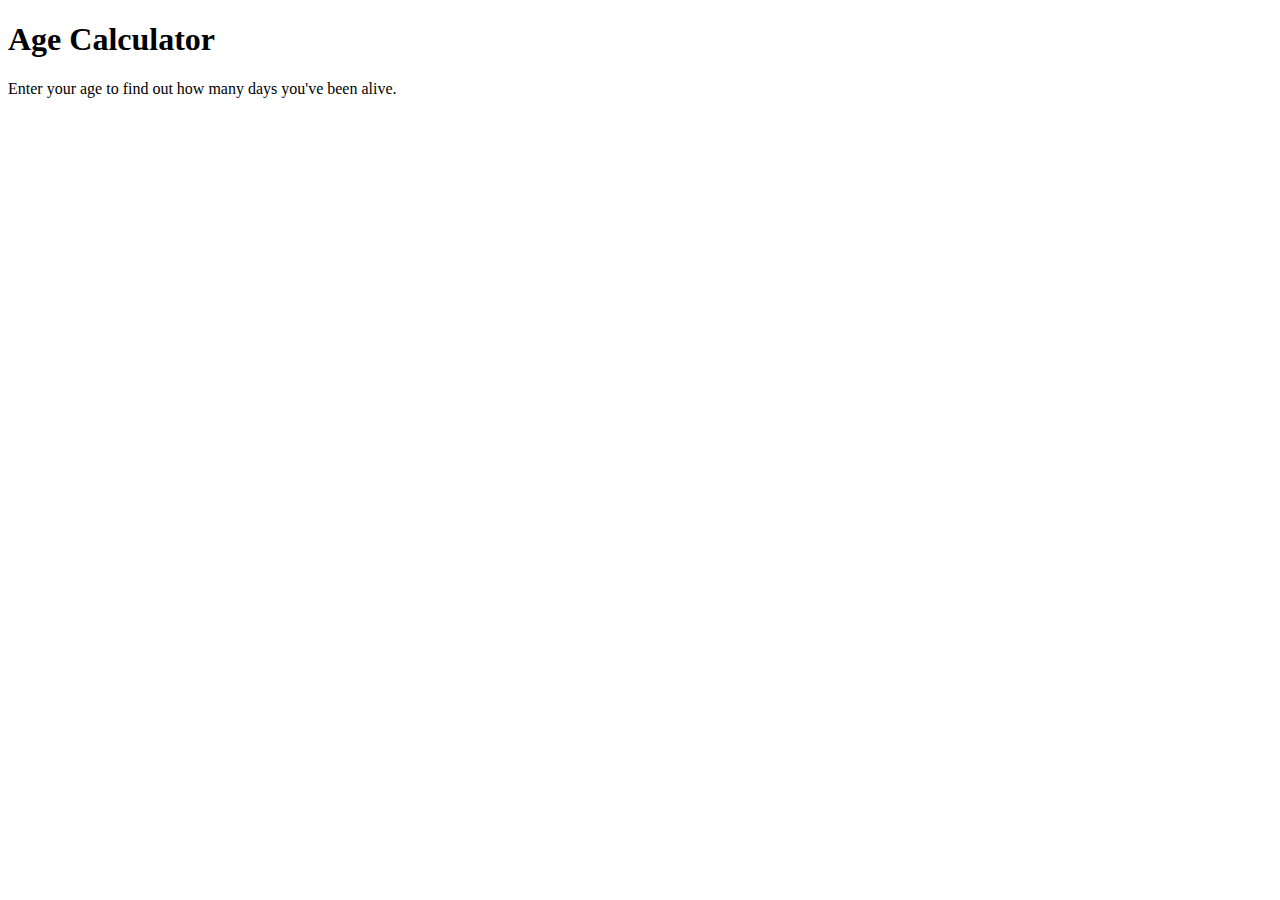
<file: Section10/AgeCalculator/index.html>
<!DOCTYPE html>
<html lang="en">
<head>
    <meta charset="UTF-8">
    <meta name="viewport" content="width=device-width, initial-scale=1.0">
    <title>Age Exercise</title>
    <script type="text/javascript" src="script.js"></script>
</head>
<body>
    <h1>Age Calculator</h1>
    <p>Enter your age to find out how many days you've been alive.</p>
</body>
</html>
</file>
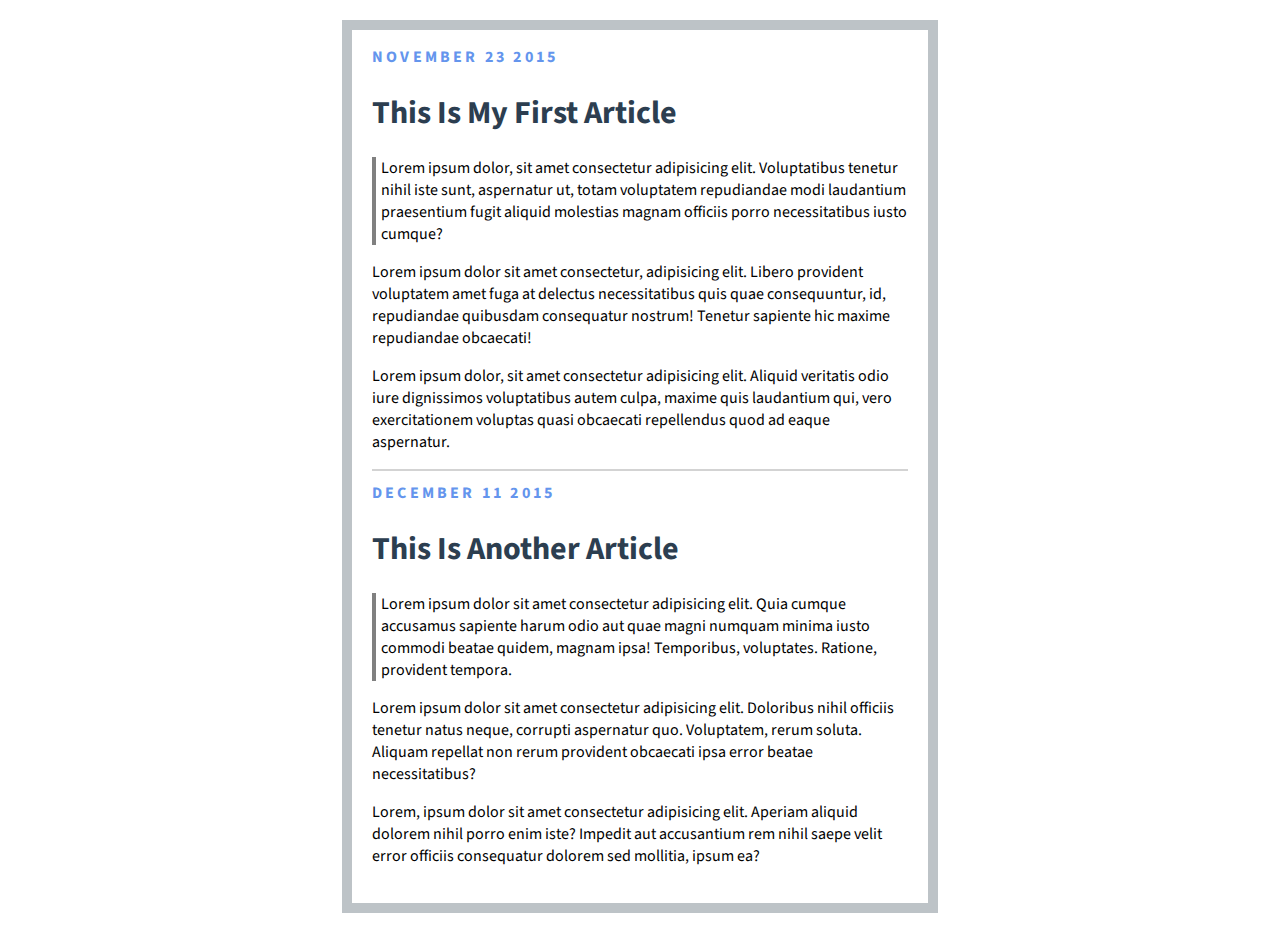
<file: Section6/blogEx/index.html>
<!DOCTYPE html>
<html lang="en">
    <head>
        <title>Blog Page</title>
        <link rel="stylesheet" type="text/css" href="blog.css">
        <link href="https://fonts.googleapis.com/css2?family=Source+Sans+Pro&display=swap" rel="stylesheet">
    </head>
    <body>
        <div id="container">
            <h4>NOVEMBER 23 2015</h4>
            <div>
                <h1>This Is My First Article</h1>
                <p class="indent">Lorem ipsum dolor, sit amet consectetur adipisicing elit. Voluptatibus tenetur nihil iste sunt, aspernatur ut, totam voluptatem repudiandae modi laudantium praesentium fugit aliquid molestias magnam officiis porro necessitatibus iusto cumque?</p>

                <p>Lorem ipsum dolor sit amet consectetur, adipisicing elit. Libero provident voluptatem amet fuga at delectus necessitatibus quis quae consequuntur, id, repudiandae quibusdam consequatur nostrum! Tenetur sapiente hic maxime repudiandae obcaecati!</p>
                <p>Lorem ipsum dolor, sit amet consectetur adipisicing elit. Aliquid veritatis odio iure dignissimos voluptatibus autem culpa, maxime quis laudantium qui, vero exercitationem voluptas quasi obcaecati repellendus quod ad eaque aspernatur.</p>
            </div>
            
            <div>
                <h4>DECEMBER 11 2015</h4>
                <h1>This Is Another Article</h1>
                <p class="indent">Lorem ipsum dolor sit amet consectetur adipisicing elit. Quia cumque accusamus sapiente harum odio aut quae magni numquam minima iusto commodi beatae quidem, magnam ipsa! Temporibus, voluptates. Ratione, provident tempora.</p>

                <p>Lorem ipsum dolor sit amet consectetur adipisicing elit. Doloribus nihil officiis tenetur natus neque, corrupti aspernatur quo. Voluptatem, rerum soluta. Aliquam repellat non rerum provident obcaecati ipsa error beatae necessitatibus?</p>
                <p>Lorem, ipsum dolor sit amet consectetur adipisicing elit. Aperiam aliquid dolorem nihil porro enim iste? Impedit aut accusantium rem nihil saepe velit error officiis consequatur dolorem sed mollitia, ipsum ea?</p>
            </div>
        </div>
    </body>
</html>
</file>
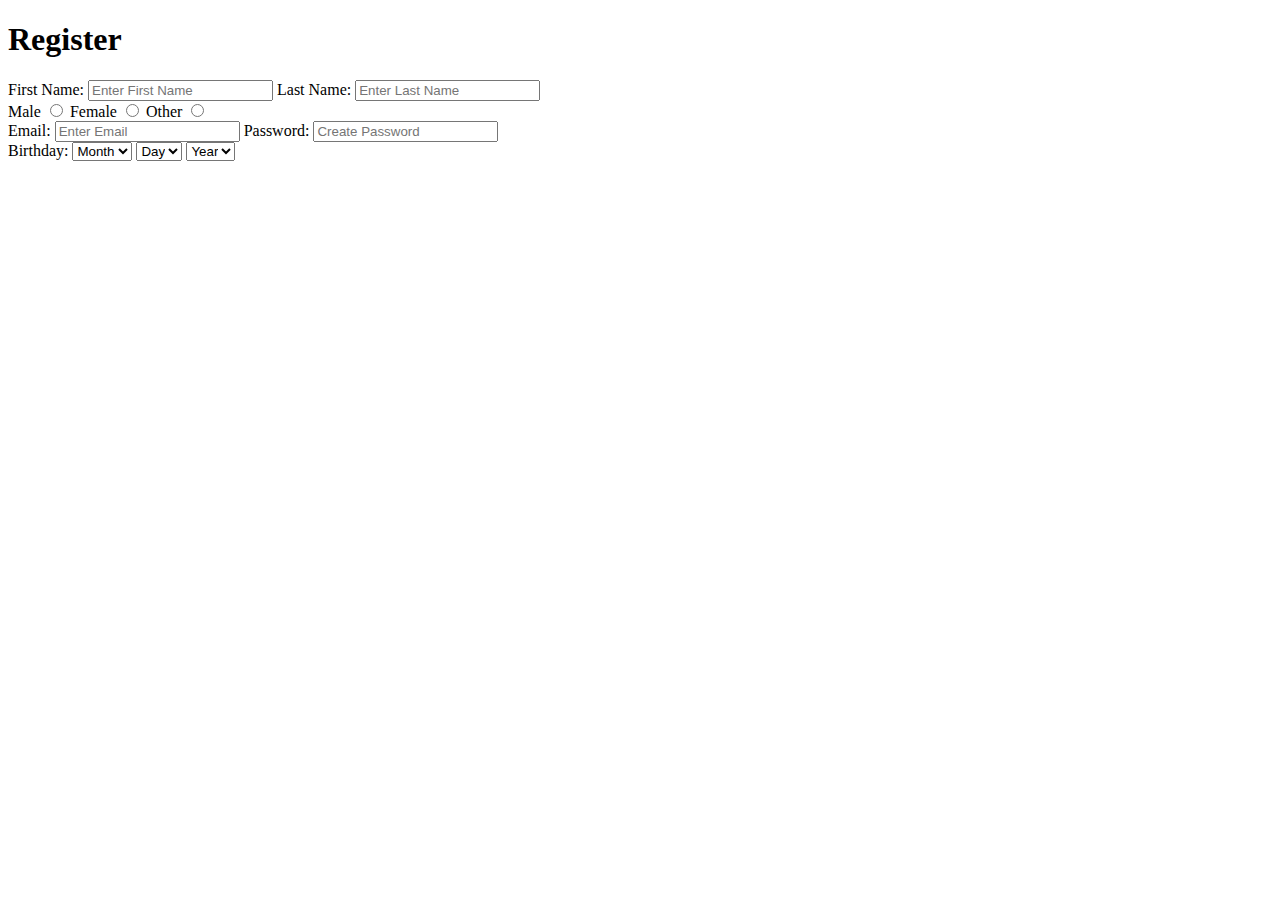
<file: Section4/formEx.html>
<!DOCTYPE html>
<html lang="en">
    <head>
        <title>formEx</title>
    </head>
    <body>
        <h1>Register</h1>
        <form>
            <label>First Name: </label>
            <input type="text" placeholder="Enter First Name">

            <label>Last Name: </label>
            <input type="text" placeholder="Enter Last Name">
        </form>

        <form>
            <label id="male">Male</label>
            <input name="gender" type="radio" id="male" value="Male">

            <label id="Female">Female</label>
            <input name="gender" type="radio" id="Female" value="Female">

            <label id="other">Other</label>
            <input name="gender" type="radio" id="other" value="Other">
        </form>

        <form>
            <label>Email: </label>
            <input type="text" placeholder="Enter Email">

            <label>Password: </label>
            <input type="password" placeholder="Create Password">
        </form>

        <form>
            <label>Birthday: </label>

            <select>
                <option>Month</option>
                <option>Month</option>
                <option>Month</option>
                <option>Month</option>
                <option>Month</option>
                <option>Month</option>
                <option>Month</option>
                <option>Month</option>
                <option>Month</option>
                <option>Month</option>
                <option>Month</option>
                <option>Month</option>
            </select>
            <select>
                <option>Day</option>
            </select>
            <select>
                <option>Year</option>
            </select>
        </form>
    </body>
</html>
</file>
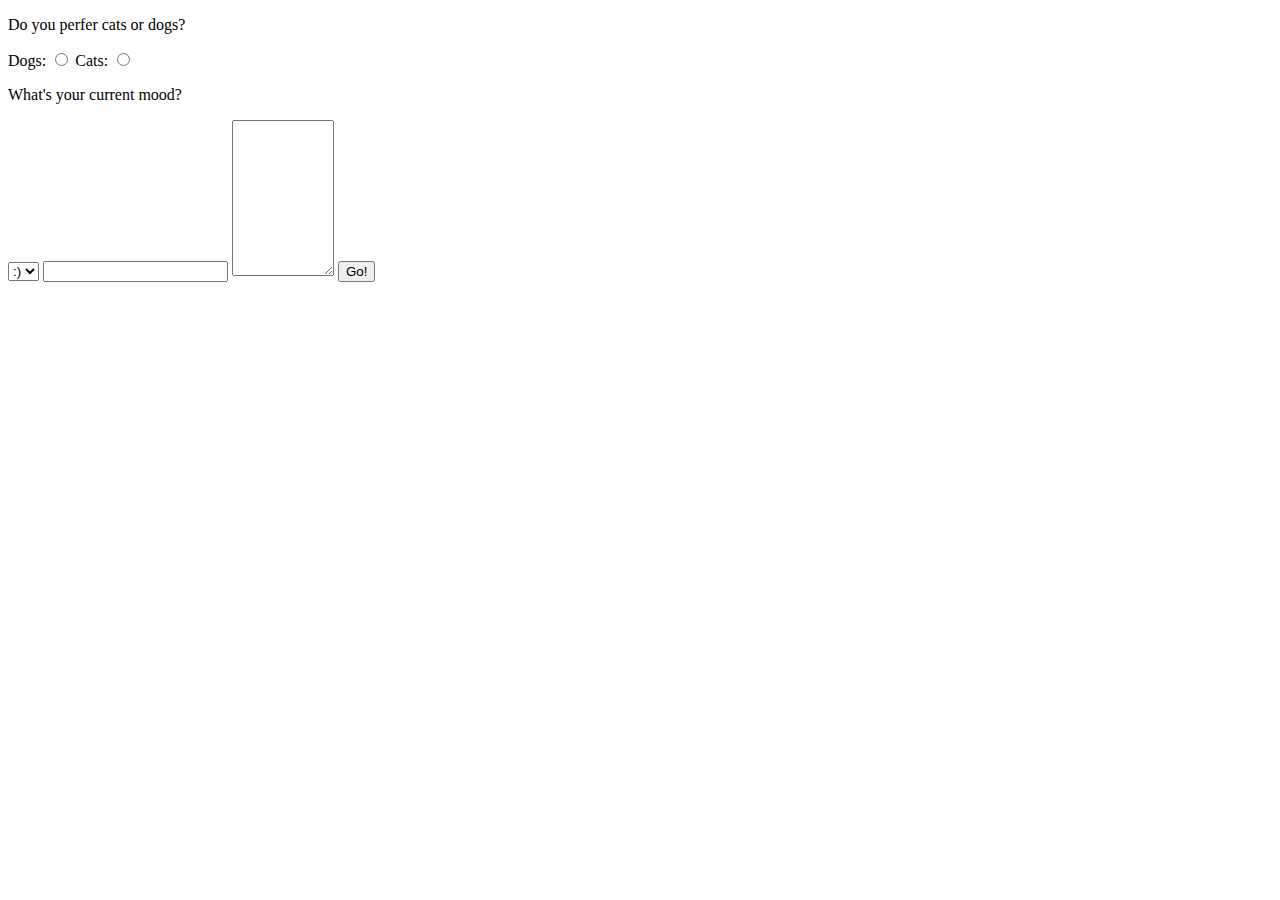
<file: Section4/inputs.html>
<!DOCTYPE html>
<html lang="en">
<head>
    <title>Inputs Demo</title>
</head>
<body>
    <p>Do you perfer cats or dogs?</p>
    <form>
        <label for="dogs">Dogs: </label>
        <input name="petChoice" id="dogs" type="radio" value="DOGS">

        <label for="cats">Cats: </label>
        <input name="petChoice" id="cats" type="radio" value="CATS">

        <p>What's your current mood?</p>
        <select name="mood">
            <option value="happy">:)</option>
            <option value="neutral">:|</option>
            <option value="sad">:(</option>
        </select>

        <input type="text">

        <textarea name="paragraph" rows="10" cols="10"></textarea>

        <button>Go!</button>
    </form>
</body>
</html>
</file>
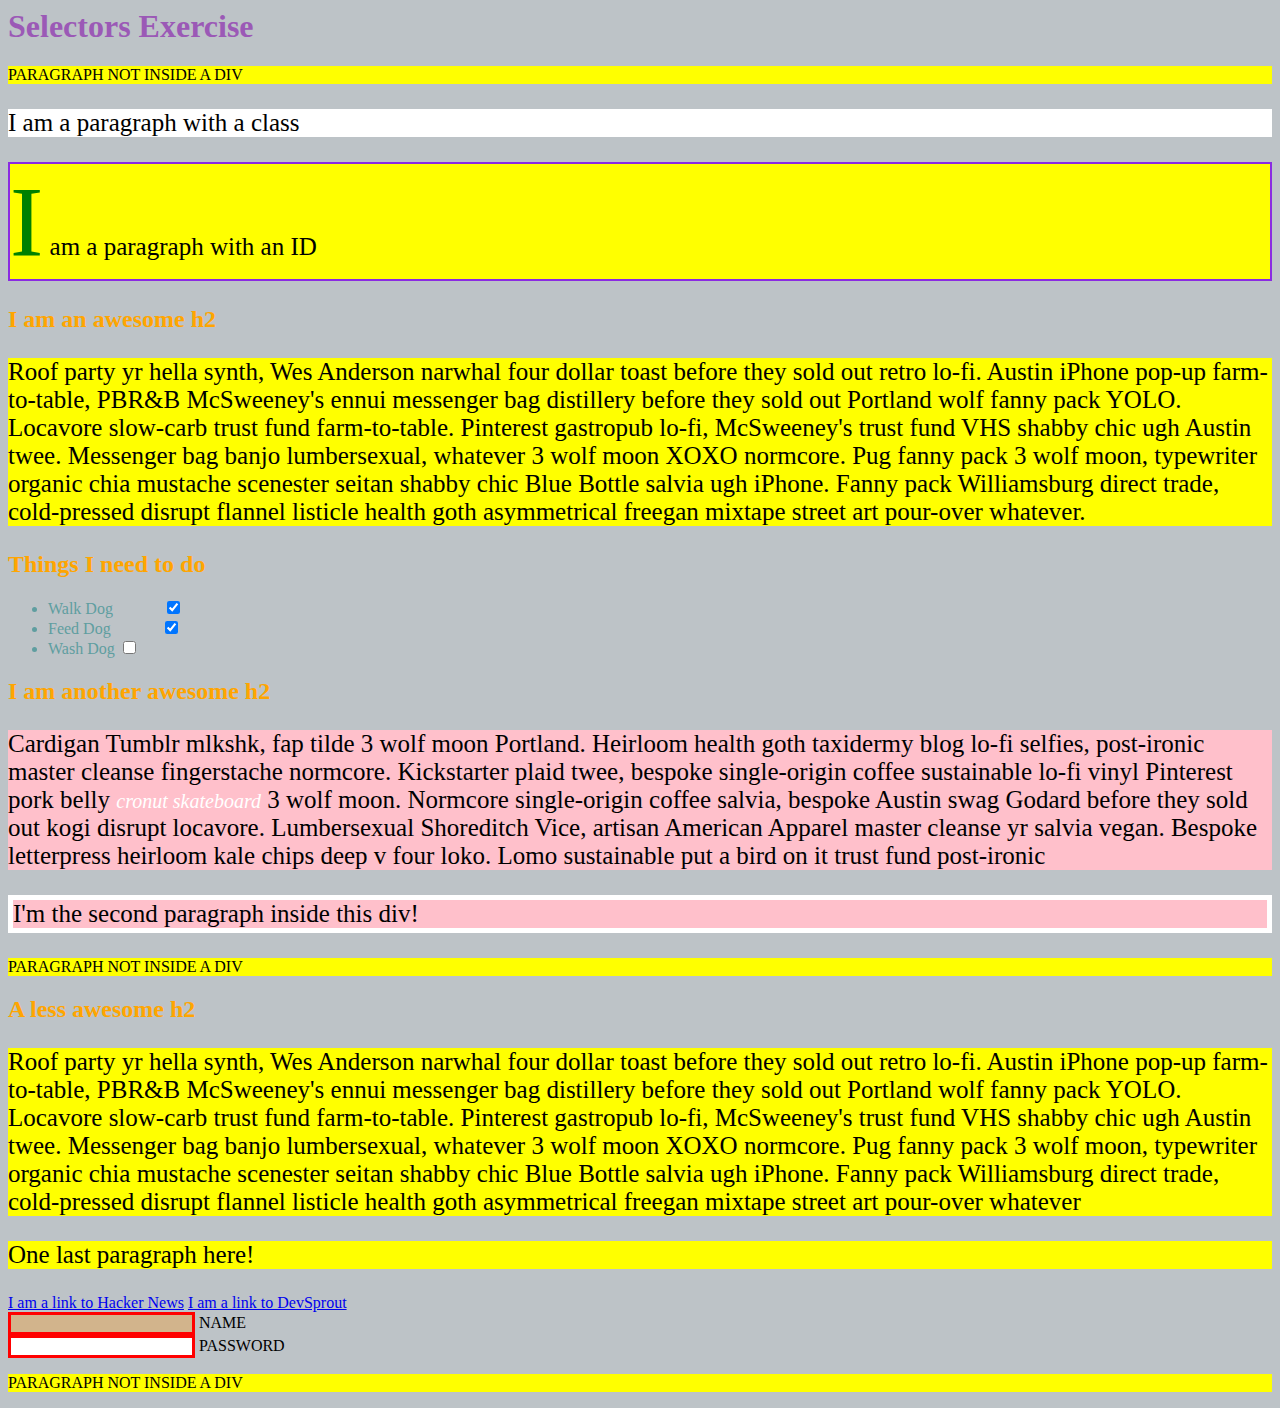
<file: Section5/selectorsExercise.html>
<html>
<head>
  <meta charset="UTF-8">
  <title>Selectors Exercise</title>
  <link rel="stylesheet" type="text/css" href="selectors.css">
</head>
<body>
  <h1>Selectors Exercise</h1>

<p>PARAGRAPH NOT INSIDE A DIV</p>

<div>
  <p class="hello">I am a paragraph with a class</p>
  <p id="special">I am a paragraph with an ID</p>

  <h2>I am an awesome h2</h2>
  
  
  <p>Roof party yr hella synth, Wes Anderson narwhal four dollar toast before they sold out retro lo-fi. Austin iPhone pop-up farm-to-table, PBR&B McSweeney's ennui messenger bag distillery before they sold out Portland wolf fanny pack YOLO. Locavore slow-carb trust fund farm-to-table. Pinterest gastropub lo-fi, McSweeney's trust fund VHS shabby chic ugh Austin twee. Messenger bag banjo lumbersexual, whatever 3 wolf moon XOXO normcore. Pug fanny pack 3 wolf moon, typewriter organic chia mustache scenester seitan shabby chic Blue Bottle salvia ugh iPhone. Fanny pack Williamsburg direct trade, cold-pressed disrupt flannel listicle health goth asymmetrical freegan mixtape street art pour-over whatever.</p>

</div>

<div>
  <h2>Things I need to do</h2>

  <ul>
    <li>Walk Dog <input type="checkbox" checked> </li>
    <li>Feed Dog <input type="checkbox" checked> </li>
    <li>Wash Dog <input type="checkbox"></li>
  </ul>
</div>

<div>
  <h2>I am another awesome h2</h2>

  <p>Cardigan Tumblr mlkshk, fap tilde 3 wolf moon Portland. Heirloom health goth taxidermy blog lo-fi selfies, post-ironic master cleanse fingerstache normcore. Kickstarter plaid twee, bespoke single-origin coffee sustainable lo-fi vinyl Pinterest pork belly <em>cronut skateboard</em> 3 wolf moon. Normcore single-origin coffee salvia, bespoke Austin swag Godard before they sold out kogi disrupt locavore. Lumbersexual Shoreditch Vice, artisan American Apparel master cleanse yr salvia vegan. Bespoke letterpress heirloom kale chips deep v four loko. Lomo sustainable put a bird on it trust fund post-ironic</p>

  <p>I'm the second paragraph inside this div!</p>
</div>

<p>PARAGRAPH NOT INSIDE A DIV</p>


<div>
  <h2>A less awesome h2</h2>

  <p>Roof party yr hella synth, Wes Anderson narwhal four dollar toast before they sold out retro lo-fi. Austin iPhone pop-up farm-to-table, PBR&B McSweeney's ennui messenger bag distillery before they sold out Portland wolf fanny pack YOLO. Locavore slow-carb trust fund farm-to-table. Pinterest gastropub lo-fi, McSweeney's trust fund VHS shabby chic ugh Austin twee. Messenger bag banjo lumbersexual, whatever 3 wolf moon XOXO normcore. Pug fanny pack 3 wolf moon, typewriter organic chia mustache scenester seitan shabby chic Blue Bottle salvia ugh iPhone. Fanny pack Williamsburg direct trade, cold-pressed disrupt flannel listicle health goth asymmetrical freegan mixtape street art pour-over whatever</p>

  <p>One last paragraph here!</p>

  <a href="https://news.ycombinator.com/">I am a link to Hacker News</a>
  <a href="https://www.devsprout.io">I am a link to DevSprout</a>
  <br>

  <input type="text" name="name" /><label> Name</label><br/>
  <input type="password" name="password" /><label> Password</label><br/>

</div>

<p>PARAGRAPH NOT INSIDE A DIV</p>

</body>
</html>
</file>
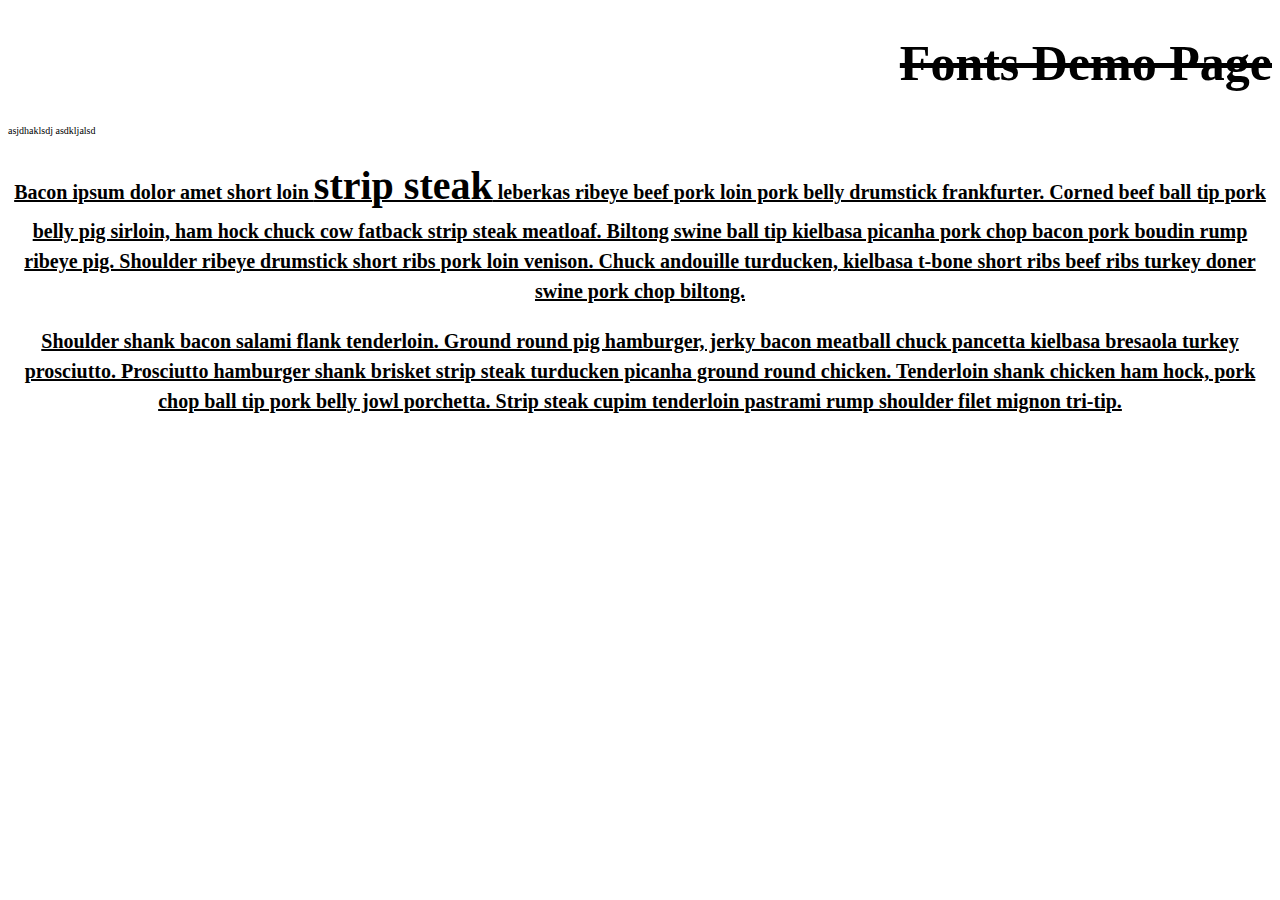
<file: Section6/fonts.html>
<!DOCTYPE html>
<html>
<head>
	<title>Fonts</title>
	<link rel="stylesheet" type="text/css" href="styles.css">
</head>
<body>

<h1>Fonts Demo Page</h1>
asjdhaklsdj
asdkljalsd

<p>Bacon ipsum dolor amet short loin <span>strip steak</span> leberkas ribeye beef pork loin pork belly drumstick frankfurter. Corned beef ball tip pork belly pig sirloin, ham hock chuck cow fatback strip steak meatloaf. Biltong swine ball tip kielbasa picanha pork chop bacon pork boudin rump ribeye pig. Shoulder ribeye drumstick short ribs pork loin venison. Chuck andouille turducken, kielbasa t-bone short ribs beef ribs turkey doner swine pork chop biltong.
</p>

<p>Shoulder shank bacon salami flank tenderloin. Ground round pig hamburger, jerky bacon meatball chuck pancetta kielbasa bresaola turkey prosciutto. Prosciutto hamburger shank brisket strip steak turducken picanha ground round chicken. Tenderloin shank chicken ham hock, pork chop ball tip pork belly jowl porchetta. Strip steak cupim tenderloin pastrami rump shoulder filet mignon tri-tip.</p>


</body>
</html>
</file>
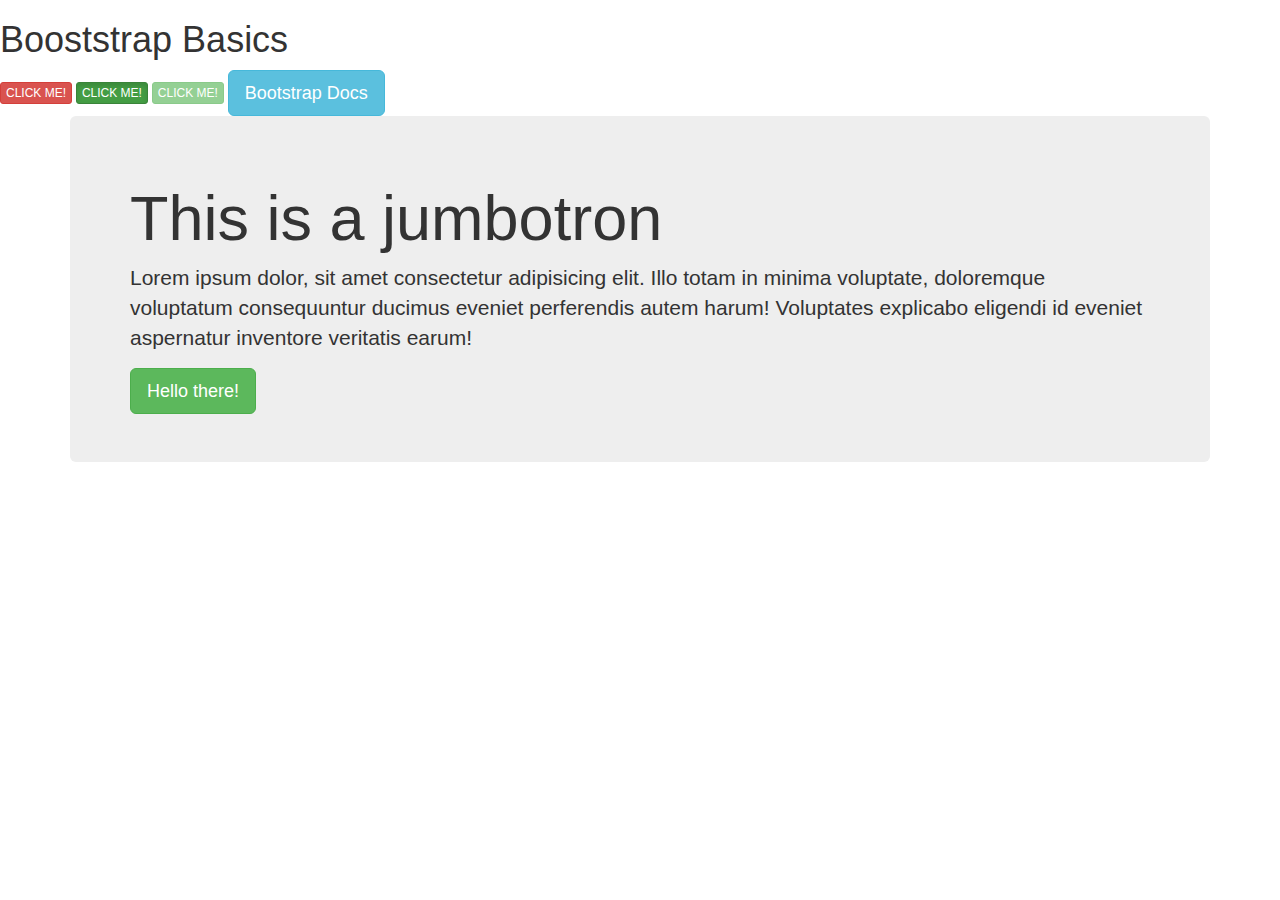
<file: Section7/basics.html>
<!DOCTYPE html>
<html lang="en">
<head>
    <title>Bootstrap Basics</title>
    <link rel="stylesheet" type="text/css" href="bootstrap.css">
    <link rel="stylesheet" href="https://maxcdn.bootstrapcdn.com/bootstrap/3.3.7/css/bootstrap.min.css" integrity="sha384-BVYiiSIFeK1dGmJRAkycuHAHRg32OmUcww7on3RYdg4Va+PmSTsz/K68vbdEjh4u" crossorigin="anonymous">
</head>
<body>
    <h1>Booststrap Basics</h1>
    <button class="btn btn-danger btn-xs">CLICK ME!</button>
    <button class="btn btn-success btn-xs active">CLICK ME!</button>
    <button class="btn btn-success btn-xs" disabled="disabled">CLICK ME!</button>
    <a href="http://www.getbootstrap.com" class="btn btn-info btn-lg">Bootstrap Docs</a>
    
    <div class="container">
        <div class="jumbotron">
            <h1>This is a jumbotron</h1>
            <p>Lorem ipsum dolor, sit amet consectetur adipisicing elit. Illo totam in minima voluptate, doloremque voluptatum consequuntur ducimus eveniet perferendis autem harum! Voluptates explicabo eligendi id eveniet aspernatur inventore veritatis earum!</p>
            <button class="btn btn-success btn-lg">Hello there!</button>
        </div>
    </div>
</body>
</html>
</file>
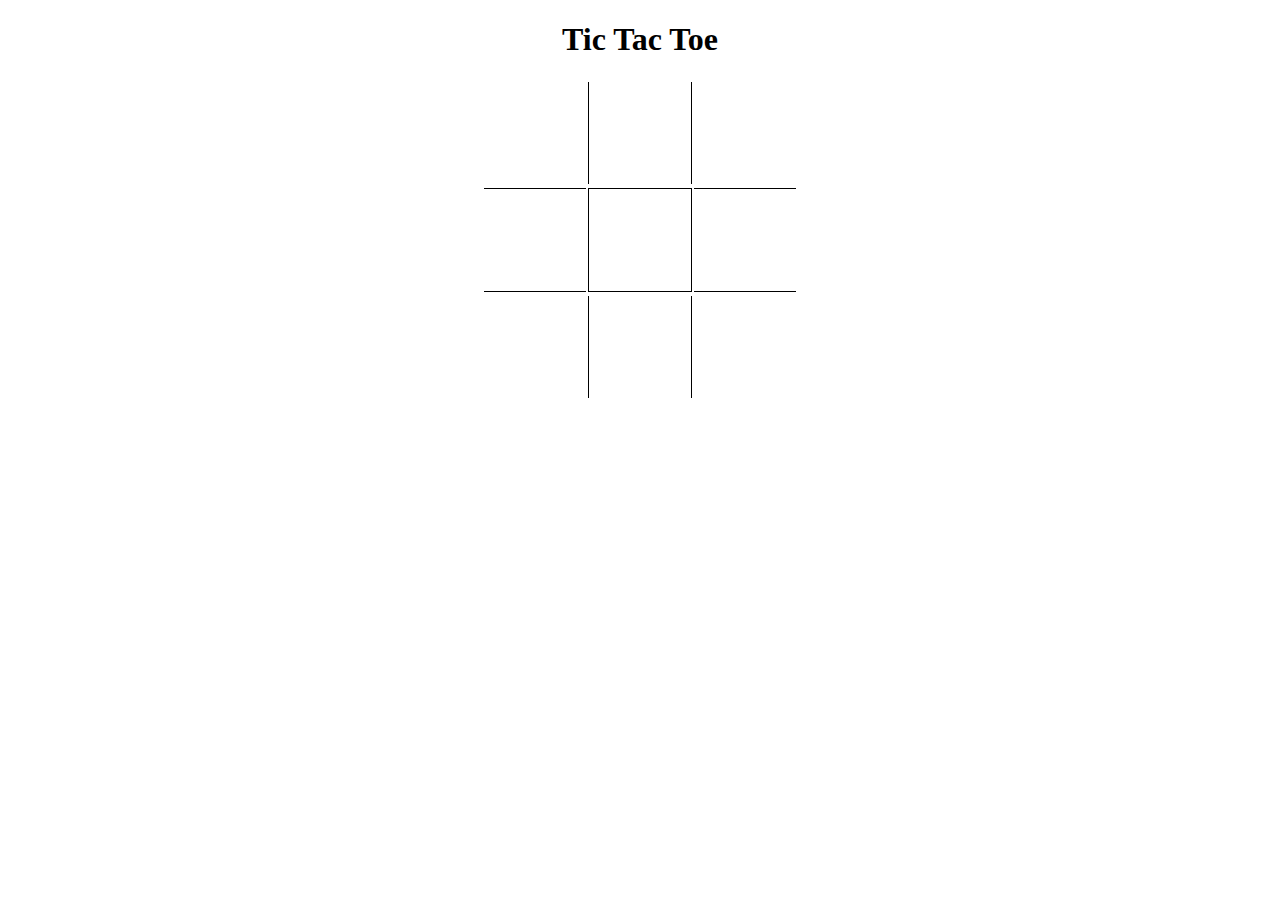
<file: Section6/TicTac/tictactoe.html>
<!DOCTYPE html>
    <html lang="en">
    <head>
        <title>Tic Tac Toe Excersise</title>
        <link rel="stylesheet" href="tictac.css">
    </head>

    <body>
        <h1>Tic Tac Toe</h1>
            <table>
                <tr>
                    <td></td>
                    <td class="vert"></td>
                    <td></td>
                </tr>
            </table>

            <table>
                <tr>
                    <td class="horz"></td>
                    <td class="vert horz"></td>
                    <td class="horz"></td>
                </tr>
            </table>

            <table>
                <tr>
                    <td></td>
                    <td class="vert"></td>
                    <td></td>
                </tr>
            </table>
    </body>
</html>
</file>
<file: Section6/blogEx/blog.css>
body {
    text-align: left;
    border: 10px solid #bdc3c7;
    width: 45%;
    margin: 20px auto;
    font-family: 'Source Sans Pro', sans-serif;
}
.indent {
    border-left: 4px solid grey;
    padding-left: 5px;
    margin: auto;
}
#container {
    padding: 20px;
    padding-top: 1%;
}
h1 {
    color: #2c3e50;
}
h4 {
    color: cornflowerblue;
    margin-top: 2%;
    letter-spacing: 0.2em;
}
div:nth-of-type(2) {
    border-top: 2px solid lightgray;
}
</file>
<file: Section5/selectors.css>
/* Style the HTML elements according to the following instructions. 
DO NOT ALTER THE EXISTING HTML TO DO THIS.  WRITE ONLY CSS!

/* Give the <body> element a background of #bdc3c7*/
body {
    background-color: #bdc3c7;
}

/* Make the <h1> element #9b59b6*/
h1 {
    color: #9b59b6;
}

/* Make all <h2> elements orange */
h2 {
    color: orange;
}

/* Make all <li> elements blue(pick your own hexadecimal blue)*/ 
li {
    color: cadetblue;
}

/*Change the background on every paragraph to be yellow*/
p {
    background-color: yellow;
}

/*Make all inputs have a 3px red border*/
input {
    border: 3px solid red;

}

/* Give everything with the class 'hello' a white background*/
.hello {
    background-color: white;
}

/* Give the element with id 'special' a 2px solid blue border(pick your own rgb blue)*/
#special {
    border: 2px solid blueviolet;
}

/*Make all the <p>'s that are nested inside of divs 25px font(font-size: 25px)*/
div p {
    font-size: 25px;
}

/*Make only inputs with type 'text' have a gray background*/
input[type=text] {
    background-color: tan;
}

/* Give both <p>'s inside the 3rd <div> a pink background*/
div:nth-of-type(3) p {
    background-color: pink;
}

/* Give the 2nd <p> inside the 3rd <div> a 5px white border*/
div:nth-of-type(3) p:nth-of-type(2) {
    border: 5px solid white;
}

/* Make the <em> in the 3rd <div> element white and 20px font(font-size:20px)*/
div:nth-of-type(3) em {
    font-size: 20px;
    color: white;
}


/*BONUS CHALLENGES*/
/*You may need to research some other selectors and properties*/

/*Make all "checked" checkboxes have a left margin of 50px(margin-left: 50px)*/
input:checked {
    margin-left: 50px;
}

/* Make the <label> elements all UPPERCASE without changing the HTML(definitely look this one up*/
label {
    text-transform: uppercase;
}

/*Make the first letter of the element with id 'special' green and 100px font size(font-size: 100)*/
#special:first-letter {
    color: green;
    font-size: 100px;
}

/*Make the <h1> element's color change to blue when hovered over */
h1:hover {
    color: blue;
}

/*Make the <a> element's that have been visited gray */
a:visited {
    color: grey;
}
</file>
<file: Section6/styles.css>
/*font-family*/

p {
	font-family: 'Times New Roman', Times, serif;
}

h1 {
	font-family: Georgia;
}

/*font-size*/

body {
	font-size: 10px;
}

h1 {
	font-size: 5.0em;
}

p {
	font-size: 2.0em;
}

span {
	font-size: 2.0em;
}

/*font-weight*/

p{
	font-weight: bold;
}

/*line-height*/

p {
	line-height: 1.5;
}

/*text-align*/

 h1 {
	text-align: right;
}

p {
	text-align: center;
}

/*text-decoration*/

p {
	text-decoration: underline;
}

h1 {
	text-decoration: line-through;
}
</file>
<file: Section6/TicTac/tictac.css>
h1 {
    text-align: center;
}
table {
    margin: auto;
}
td {
    width: 100px;
    height: 100px;
}
.vert {
    border-left: 1px solid black;
    border-right: 1px solid black;
}
.horz {
    border-bottom: 1px solid black;
    border-top: 1px solid black;
}
</file>
